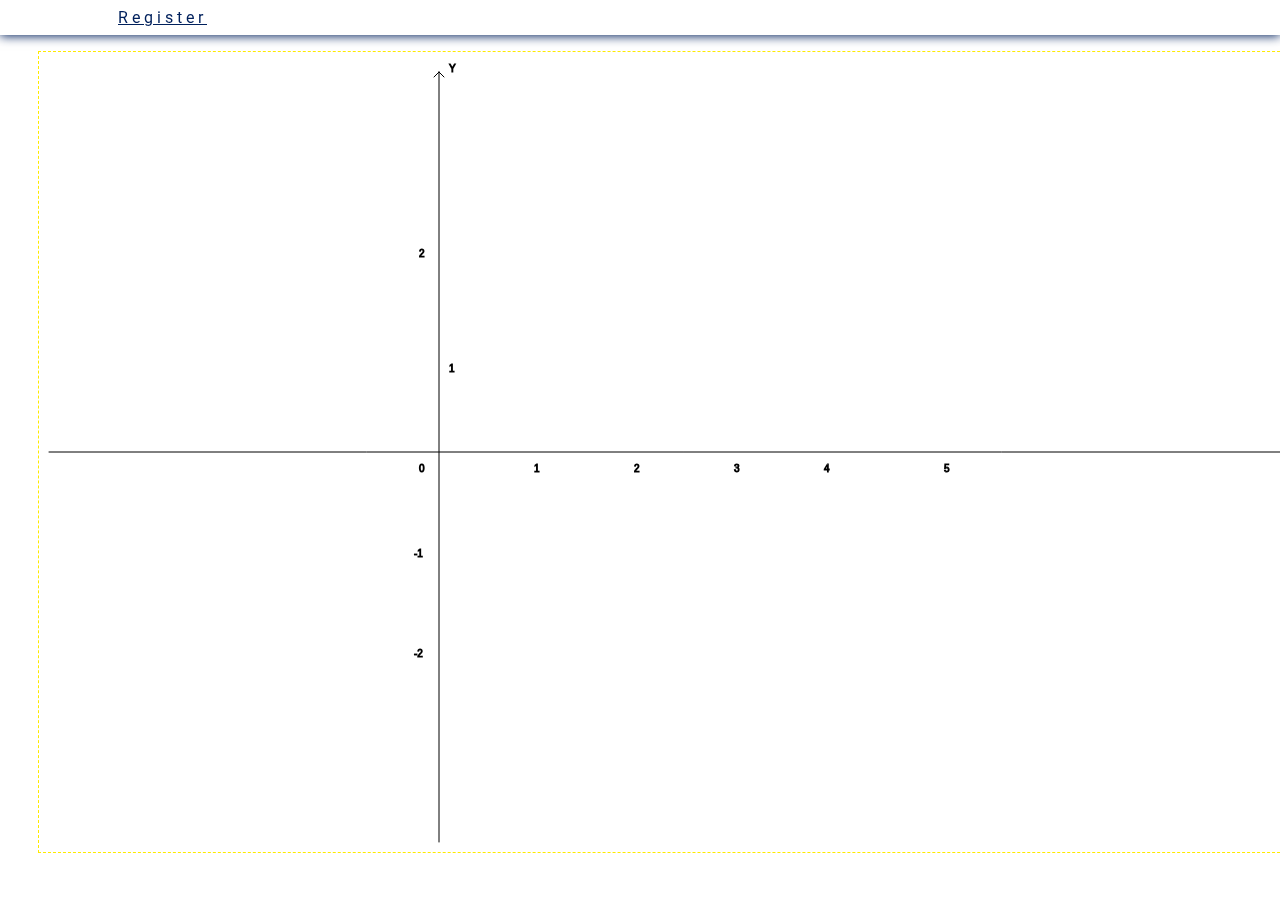
<file: src/canvas.html>
<!DOCTYPE html>
<html lang="en">

<head>
    <meta http-equiv="Content-Type" content="text/html; charset=windows-1251">
    <meta name="Author" lang="ua" content="Стаднічук Сщфія">
    <meta http-equiv="Content-Script-Type" content="text/javascript">
    <meta name="Description" content="Web-сторiнка, Web Developer's Handbook.HTML Reference.">
    <meta name="Keywords" content="Web-сторiнка, растрова графіка ">
    <link rel="stylesheet" href="../mycss/canvas.css">
    <link rel="stylesheet" href="../mycss/info.css">
    <link href="https://fonts.googleapis.com/css2?family=Lato:wght@300&family=Open+Sans&family=Roboto&display=swap"
        rel="stylesheet">
    <link rel="stylesheet" href="https://cdnjs.cloudflare.com/ajax/libs/font-awesome/4.7.0/css/font-awesome.min.css">
    <link rel="stylesheet" href="https://use.fontawesome.com/releases/v5.2.0/css/all.css"
        integrity="sha384-hWVjflwFxL6sNzntih27bfxkr27PmbbK/iSvJ+a4+0owXq79v+lsFkW54bOGbiDQ" crossorigin="anonymous">
    <title>Lab 8 (Сторінка растрової графіки)</title>
</head>

<body>
    <header class="header">
        <div class="header-con header-padding">
            <div class="header-right header-padding">
                <ul class="header-list">
                    <li><a class="hover" href="./register.html"><u>Register</u></a></li>
                </ul>
            </div>
        </div>
    </header>
    <main>
        <div class="main-content">
            <!-- <h1> Лабораторна робота №8. Приклад. </h1> -->
            <canvas id="drawingCanvas" width="1300" height="800">Браузер не підтримує тег
                canvas</canvas>
            <div style="display: flex; flex-direction: column;">
                <button style="width: 150px; padding: 10px;" onclick="getAllFigures()"> Add all figures</button>
                <button style="width: 150px; padding: 10px;" onclick="translateSquares()"> Translate scare </button>
                <button style="width: 150px; padding: 10px;" onclick="reset()"> Reset</button>
                <button style="width: 150px; padding: 10px;" onclick="moveCircle()">Add
                    circle</button>
                <button style="width: 150px; padding: 10px" id="clearId" onclick="moveCircle()">Initial
                    circle</button>
            </div>
        </div>
    </main>
    <script src="https://ajax.googleapis.com/ajax/libs/jquery/2.1.1/jquery.min.js"></script>
    <script src="../js/canvasScript.js"> </script>
</body>

</html>
</file>
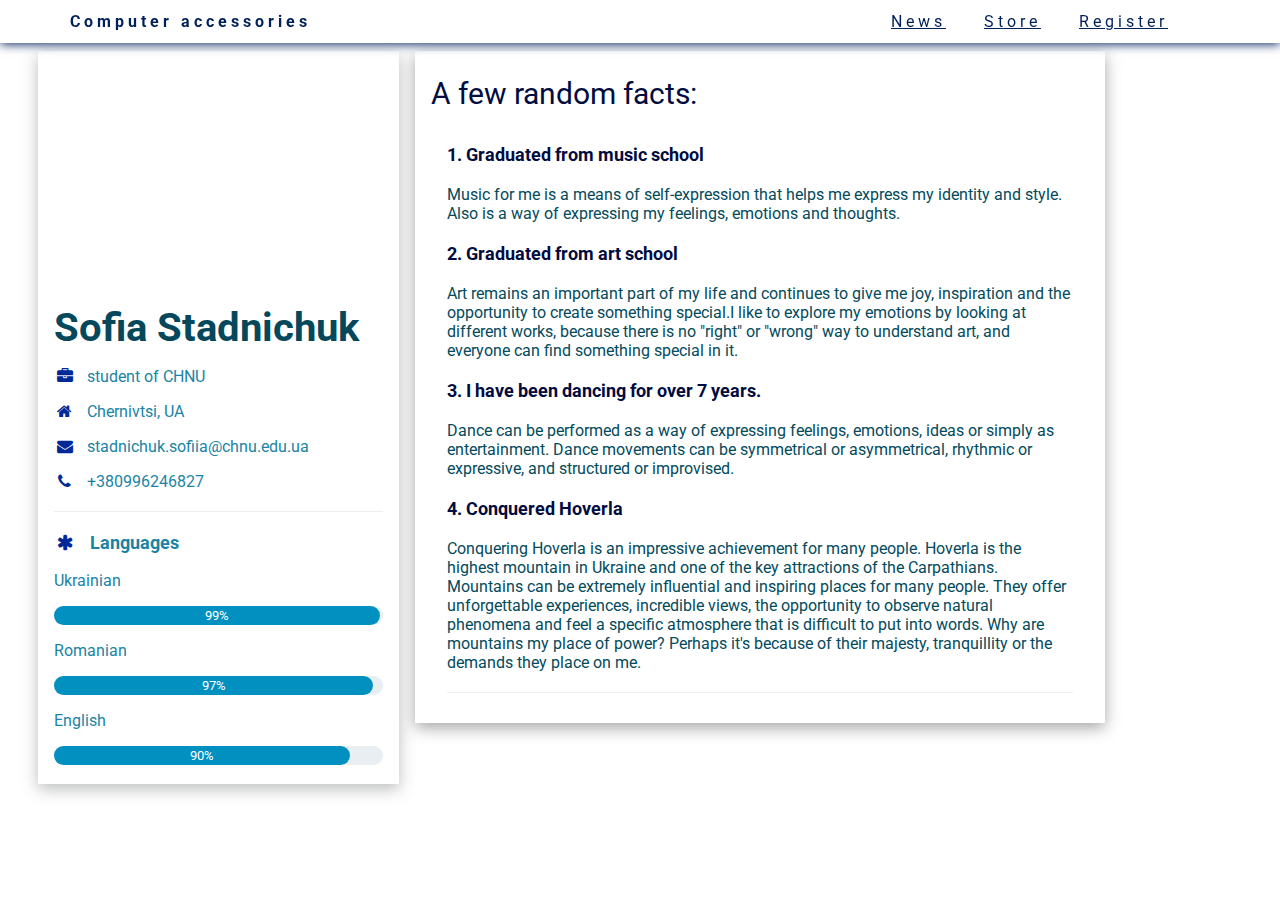
<file: src/info.html>
<!DOCTYPE html>
<html lang="en">

<head>
    <meta charset="UTF-8">
    <meta http-equiv="X-UA-Compatible" content="IE=edge">
    <link rel="stylesheet" href="../mycss/info.css">
    <link href="https://fonts.googleapis.com/css2?family=Lato:wght@300&family=Open+Sans&family=Roboto&display=swap"
        rel="stylesheet">
    <link rel="stylesheet" href="https://cdnjs.cloudflare.com/ajax/libs/font-awesome/4.7.0/css/font-awesome.min.css">
    <title>Who am I?</title>
</head>

<body>
    <header class="header">
        <div class="header-con header-padding">
            <a class="hover" href=""><b>Computer accessories</b></a>
            <div class="header-right header-padding">
                <ul class="header-list">
                    <li><a class="hover" href="./news.html" target="_blank"><u>News</u></a></li>
                    <li><a class="hover" href="../index.html"><u>Store</u></a></li>
                    <li><a class="hover" href="./register.html"><u>Register</u></a></li>
                </ul>
            </div>
        </div>
    </header>
    <main>
        <div class="main-content">
            <div class="left">
                <div class="left-img">
                    <h2 class="left-h">Sofia Stadnichuk</h2>
                </div>
                <div class="left-text">
                    <p><i class="fa fa-briefcase fa-fw icons"></i> student of CHNU</p>
                    <p><i class="fa fa-home fa-fw icons"></i> Chernivtsi, UA</p>
                    <p><i class="fa fa-envelope fa-fw icons"></i> stadnichuk.sofiia@chnu.edu.ua</p>
                    <p><i class="fa fa-phone fa-fw icons"></i> +380996246827</p>
                    <hr>
                    <p class="p-large"><b><i class="fa fa-asterisk fa-fw icons"></i> Languages</b></p>
                    <p>Ukrainian</p>
                    <div class="div-light-grey">
                        <div class="div-round" style="width: 99%;">99%</div>
                    </div>
                    <p>Romanian</p>
                    <div class="div-light-grey">
                        <div class="div-round" style="width: 97%;">97%</div>
                    </div>
                    <p>English</p>
                    <div class="div-light-grey">
                        <div class="div-round" style="width: 90%;">90%</div>
                    </div>
                    <br>
                </div>
            </div>
            <div class="right">
                <div class="right-top">
                    <h2 class="right-h">A few random facts:</h2>
                    <div class="right-top-text">
                        <h5>1. Graduated from music school</h5>
                        <p>
                            Music for me is a means of self-expression that helps me express my identity and style.
                            Also is a way of expressing my feelings, emotions and thoughts.
                        </p>
                        <h5>2. Graduated from art school</h5>
                        <p>
                            Art remains an important part of my life and continues to give me joy, inspiration and the
                            opportunity to create something special.I like to explore my emotions by looking at
                            different works,
                            because there is no "right" or "wrong" way to understand art, and everyone can find
                            something special in it.
                        </p>
                        <h5>3. I have been dancing for over 7 years.</h5>
                        <p>
                            Dance can be performed as a way of expressing feelings, emotions, ideas or simply as
                            entertainment.
                            Dance movements can be symmetrical or asymmetrical, rhythmic or expressive, and structured
                            or improvised.
                        </p>
                        <h5>4. Conquered Hoverla</h5>
                        <p>
                            Conquering Hoverla is an impressive achievement for many people.
                            Hoverla is the highest mountain in Ukraine and one of the key attractions of the
                            Carpathians.
                            Mountains can be extremely influential and inspiring places for many people. They offer
                            unforgettable experiences, incredible views,
                            the opportunity to observe natural phenomena and feel a specific atmosphere that is
                            difficult to put into words.
                            Why are mountains my place of power? Perhaps it's because of their majesty, tranquillity or
                            the demands they place on me.
                        </p>
                        <hr>
                    </div>
                </div>
            </div>
        </div>
    </main>
</body>

</html>
</file>
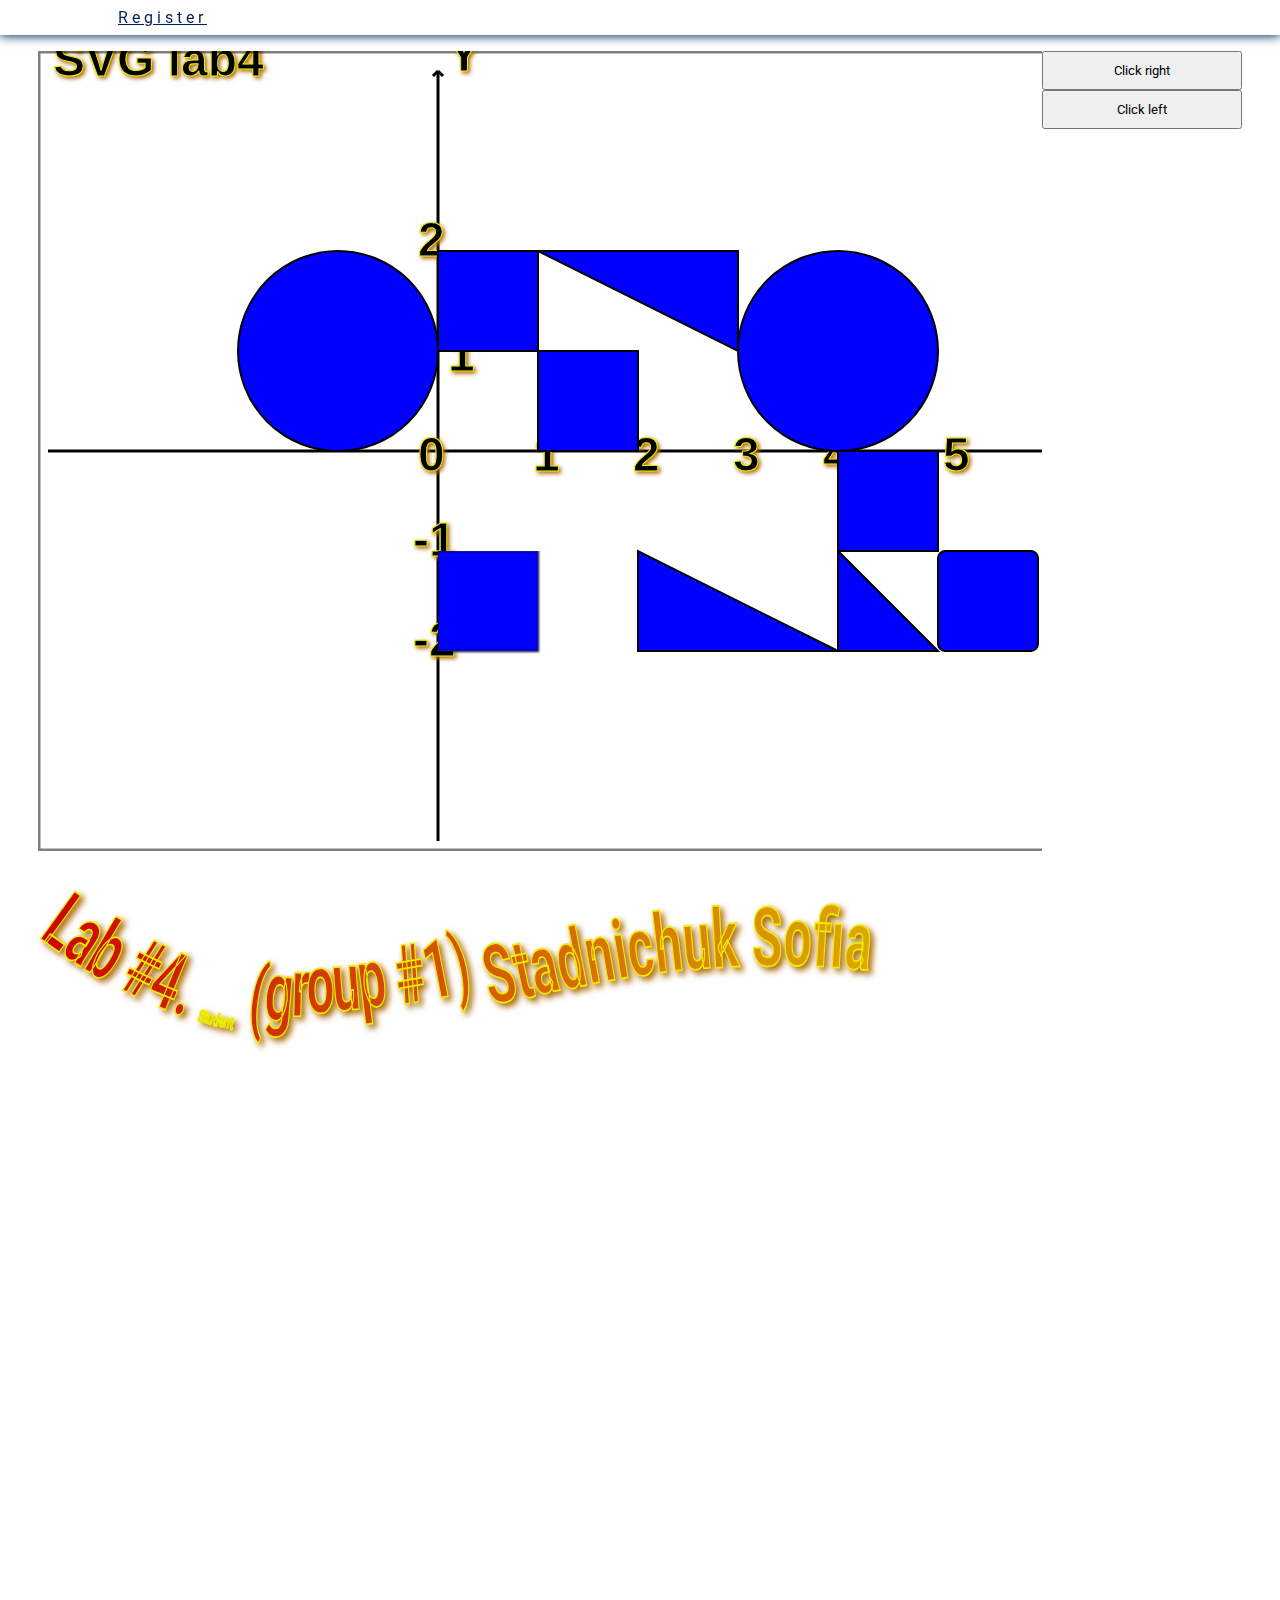
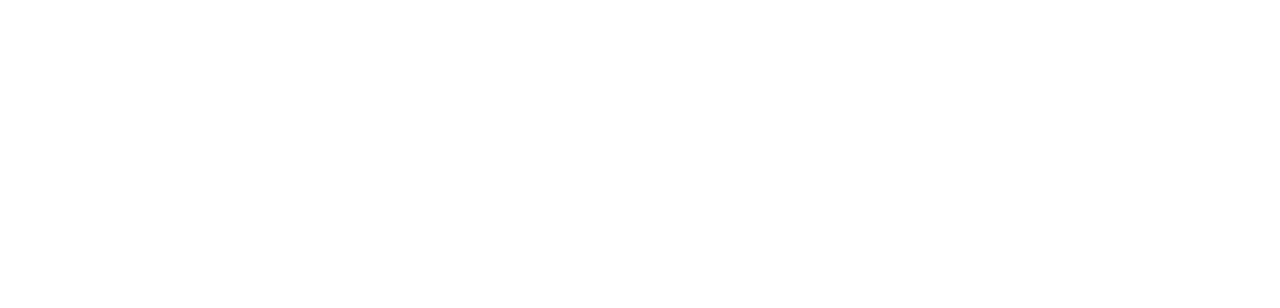
<file: src/svg.html>
<!DOCTYPE svg PUBLIC "-//W3C//DTD SVG 1.1//EN" "http://www.w3.org/Graphics/SVG/1.1/DTD/svg11.dtd">
<html lang="en">
<?xml version="1.0" encoding="utf-8" standalone="yes"?>

<head>
    <meta http-equiv="Content-Type" content="text/html; charset=windows-1251">
    <meta name="Author" lang="ua" content="Стаднічук Софія">
    <meta http-equiv="Content-Script-Type" content="text/javascript">
    <meta name="Description" content="Web-сторiнка, Web Developer's Handbook.HTML Reference.">
    <meta name="Keywords" content="Web-сторiнка, растрова графіка ">
    <link rel="stylesheet" href="../mycss/canvas.css">
    <link rel="stylesheet" href="../mycss/info.css">
    <link href="https://fonts.googleapis.com/css2?family=Lato:wght@300&family=Open+Sans&family=Roboto&display=swap"
        rel="stylesheet">
    <link rel="stylesheet" href="https://cdnjs.cloudflare.com/ajax/libs/font-awesome/4.7.0/css/font-awesome.min.css">
    <link rel="stylesheet" href="https://use.fontawesome.com/releases/v5.2.0/css/all.css"
        integrity="sha384-hWVjflwFxL6sNzntih27bfxkr27PmbbK/iSvJ+a4+0owXq79v+lsFkW54bOGbiDQ" crossorigin="anonymous">
    <title>Lab 4 (svg)</title>
</head>

<body>
    <header class="header">
        <div class="header-con header-padding">
            <div class="header-right header-padding">
                <ul class="header-list">
                    <li><a class="hover" href="./register.html"><u>Register</u></a></li>
                </ul>
            </div>
        </div>
    </header>
    <main>
        <div class="main-content" style="display: flex; flex-direction: column;">
            <div style="display: flex; flex-direction: row;">
                <svg version=" 1.1" baseProfile="full" xmlns="http://www.w3.org/2000/svg"
                    xmlns:xlink="http://www.w3.org/1999/xlink" xmlns:ev="http://www.w3.org/2001/xml-events"
                    width="1300px" height="800px" id="transformCircle">
                    <defs>
                        <!-- <filter id="f1" x="0" y="0">
                            <feGaussianBlur in="SourceGraphic" stdDeviation="5" />
                        </filter> -->
                        <!-- <filter id="f2" x="0" y="0">
                            <feOffset result="offOut" in="SourceGraphic" dx="15" dy="15" />
                            <feBlend in="SourceGraphic" in2="offOut" mode="normal" />
                        </filter> -->
                        <g fill="grey" transform="rotate(-10 50 100)
                                   translate(-36 45.5)
                                   skewX(40)
                                   scale(1 0.5)">
                            <path id="heart"
                                d="M 10,30 A 20,20 0,0,1 50,30 A 20,20 0,0,1 90,30 Q 90,60 50,90 Q 10,60 10,30 z" />
                        </g>
                    </defs>

                    <text x="15" y="25" font-size="14">SVG lab4 </text>
                    <rect x="0" y="0" width="1300" height="800" fill="none" stroke="black" stroke-width="5px"
                        stroke-opacity="0.5" />

                    <line x1="10" y1="400" x2="1280" y2="400" stroke="black" stroke-width="3" />
                    <line x1="1280" y1="400" x2="1270" y2="395" stroke="black" stroke-width="3" />
                    <line x1="1280" y1="400" x2="1270" y2="405" stroke="black" stroke-width="3" />

                    <line x1="400" y1="20" x2="400" y2="790" stroke="black" stroke-width="3" />
                    <line x1="400" y1="20" x2="405" y2="25" stroke="black" stroke-width="3" />
                    <line x1="400" y1="20" x2="395" y2="25" stroke="black" stroke-width="3" />

                    <text x="410" y="20" font-size="20">Y</text>
                    <text x="1280" y="420" font-size="20">X</text>

                    <text x="380" y="205" font-size="20">2</text>
                    <text x="410" y="320" font-size="20">1</text>
                    <text x="380" y="420" font-size="20">0</text>
                    <text x="375" y="505" font-size="20">-1</text>
                    <text x="375" y="605" font-size="20">-2</text>

                    <text x="495" y="420" font-size="20">1</text>
                    <text x="595" y="420" font-size="20">2</text>
                    <text x="695" y="420" font-size="20">3</text>
                    <text x="785" y="420" font-size="20">4</text>
                    <text x="905" y="420" font-size="20">5</text>

                    <circle cx="300" cy="300" r="100" fill="blue" stroke="black" stroke-width="2" id="leftCircle" />
                    <circle cx="300" cy="300" r="100" fill="blue" stroke="black" stroke-width="2"
                        transform="translate(500)" />

                    <rect x="400" y="200" width="100" height="100" fill="blue" stroke="black" stroke-width="2" />
                    <rect x="400" y="200" width="100" height="100" fill="blue" stroke="black" stroke-width="2"
                        transform="translate(100, 100) rotate(0)" />
                    <rect x="400" y="500" width="100" height="100" fill="blue" stroke="black" stroke-width="2"
                        filter="url(#f1)" />
                    <rect x=" 800" y="400" width="100" height="100" fill="blue" stroke="black" stroke-width="2" />
                    <rect x="900" y="500" width="100" height="100" fill="blue" stroke="black" stroke-width="2">
                        <animate attributeName="rx" values="0;50;0" dur="10s" repeatCount="3" />
                    </rect>

                    <polygon points="500,200 700,200 700,300" stroke="black" stroke-width="2" fill="blue" />
                    <polygon points="600,500 600,600 800,600" stroke="black" stroke-width="2" fill="blue"
                        filter="url(#f2)" />
                    <polygon points="800,500 800,600 900,600" stroke="black" stroke-width="2" fill="blue" />
                </svg>
                <div style="display: flex; flex-direction: column;">
                    <button type="button" style="width: 200px; padding: 10px;" onclick="runRightCircle()">Click
                        right</button>
                    <button type="button" style="width: 200px; padding: 10px" onclick="runLeftCircle()">Click
                        left</button>
                </div>
            </div>
            <!-- <div>
                <svg viewBox="0 0 10 10" xmlns="http://www.w3.org/2000/svg">
                    <rect width="10" height="10">
                        <animate attributeName="rx" values="0;5;0" dur="10s" repeatCount="indefinite" />
                    </rect>
                </svg>
            </div> -->
            <div>
                <svg xmlns="http://www.w3.org/2000/svg" xmlns:xlink="http://www.w3.org/1999/xlink"
                    viewBox="0 0 700 300">
                    <defs>
                        <path id="MyPath" d="M 0 50 C  200 200 300   0 600 100 " />
                        <linearGradient id="grad">
                            <stop stop-color="#c00" />
                            <stop stop-color="#da0" offset="100%" />
                        </linearGradient>
                    </defs>

                     <text fill="url(#grad)" textLength="500" lengthAdjust="spacingAndGlyphs" kerning="auto">
                        <textPath xlink:href="#MyPath" method="stretch" spacing="auto">
                            Lab #4.
                            <tspan fill="#bbc42a" font-size="10">Student</tspan>
                            <tspan dy="-5 -4 -3 -2 -1 0 1">(group #1)</tspan>
                            <tspan dy="10">Stadnichuk Sofia</tspan>
                        </textPath>
                    </text>
                </svg>
            </div>
            <!-- <div>
                <svg xmlns="http://www.w3.org/2000/svg" xmlns:xlink="http://www.w3.org/1999/xlink" width="1000"
                    height="400">
                    <path id="path" stroke-width="20" />
                </svg>
            </div> -->
            <div>
                <svg xmlns="http://www.w3.org/2000/svg" xmlns:xlink="http://www.w3.org/1999/xlink"
                    viewBox="0 0 700 300">
                    <defs>
                        <filter id="f1" x="0" y="0">
                            <feGaussianBlur in="SourceGraphic" stdDeviation="1" />
                        </filter>
                    </defs>
                </svg>
            </div>
            <!-- <div>
                <svg version="1.1" id="ls_svg" xmlns="http://www.w3.org/2000/svg"
                    xmlns:xlink="http://www.w3.org/1999/xlink" x="0px" y="0px" viewBox="0 0 700 300"
                    xml:space="preserve">
                    <circle id="leftCircle" class="circles" cx="100" cy="100" r="100" />
                </svg>
            </div> -->
        </div>
    </main>
    <script src="https://ajax.googleapis.com/ajax/libs/jquery/2.1.1/jquery.min.js"></script>
    <script src="../js/canvasScript.js"> </script>
</body>

</html>
</file>
<file: mycss/canvas.css>
canvas { 
    border: 1px dashed rgb(255, 234, 0);
}
body {
    bgcolor : #cccccc;
}

svg text {
    stroke: #ee0;
    font-family: sans-serif;
    font-weight: bold;
    font-size: 3em;
    filter: drop-shadow(2px 2px 2px #a60);
}
</file>
<file: mycss/info.css>
*{
    box-sizing: border-box;
    font-style: normal; 
    font-family: 'Roboto', sans-serif;
}
body{
    margin: 0
}
ul{
    list-style: none;
}
.header{
    position: fixed;
    width: 100%;
    background-color: #fff;
    box-shadow: 0 1px 10px 0 rgb(0, 32, 92);
}
.header-con{
    display: flex;
    justify-content: space-between;
    width: 100%;
}
.header-padding{
    padding: 4px 48px;
}
.header a{
    text-decoration: none;
    color: rgb(0, 32, 92);
    padding: 8px 16px;
    letter-spacing: 4px;
}
.header-list{
    display: flex;
    list-style: none;
    margin: 0;
    padding: 0;
}
.header-right{
    display: flex;
    align-items: center;
}
.header-con a{
    position: relative;
    padding-left: 22px;
}

.main-content{
    padding: 4% 3% 2%;
    display: flex;
}
.left {
    width: 30%;
    box-shadow: rgba(64, 65, 66, 0.35) 0px 5px 15px;
}
.center {
    width: 10%;
}
.right{
    width: 60%;
    display: flex;
    flex-flow: column wrap;
}
.left-img{
    background-image: url('https://i.pinimg.com/564x/cf/09/ac/cf09ac0f9c0c3dcc9ad0f2378e25e9fd.jpg');
    background-position: center;
    height: 300px;
    display: flex;
}
.left-h{
    align-self: flex-end;
    font-size: 40px;
    margin: 0px 16px;
    font-weight: bolder;
    color: #05485c;
}
.left-text{
    padding: 0 16px;
    color: #1b84a4;
}
hr{
    border: 0;
    border-top: 1px solid #eee;
    margin: 20px 0;
}
.p-large{
    font-size: 18px;
    margin: 18px 0;
}
.icons{
    font-size: 4px;
    margin: 0 8px 0 0;
    color: #002896;
}
.div-light-grey{
    background-color: #e8eef1;
    border-radius: 15px;
} 
.div-round{
    background-color: #0190c0;
    border-radius: 15px;
    color: white;
    text-align: center;
    font-size: 13px;
    padding: 2px 0;
}
.right{
    color: #020c3f;
    padding: 0 16px;
}
.right-top{
    padding: 10px 16px;
    box-shadow: rgba(0, 0, 0, 0.35) 0px 5px 15px;
    margin-bottom: 16px;
}
.right-h{
    font-size: 30px;
    font-weight: normal;
    margin: 15px 0 33px 0;
}
.right-top-text {
    padding: 0 16px;
}
h5{
    font-size: 18px;
    margin: 20px 0;
}
h6{
    font-size: 16px;
    margin: 20px 0;
    font-weight: 300;
}
.h6-icon{
    margin: 0 16px 0 0;
    font-size: 1.3em;
    color: #000296;
}
span{
    background-color: #009688;
    color: white;
    padding: 2px 8px;
    border-radius: 4px;
    font-style: normal;
    font-weight: 300;
}
.right-top-text p{
    margin: 6px 0;
    color: #034a5c;
}
.right-bot{
    box-shadow: rgba(0, 0, 0, 0.35) 0px 5px 15px;
    padding: 10px 16px;
} 
.footer-hover:hover{
    opacity: 0.6;
}

#fs-frm input,
#fs-frm select,
#fs-frm textarea,
#fs-frm fieldset,
#fs-frm optgroup,
#fs-frm label,
#fs-frm #card-element:disabled {
    font-family: inherit;
    font-size: 100%;
    color: inherit;
    border: none;
    border-radius: 0;
    display: block;
    width: 100%;
    padding: 0;
    margin: 0;
    -webkit-appearance: none;
    -moz-appearance: none;
}

#fs-frm label,
#fs-frm legend,
#fs-frm ::placeholder {
    font-size: .825rem;
    margin-bottom: .5rem;
    padding-top: .2rem;
    display: flex;
    align-items: baseline;
}

/* border, padding, margin, width */
#fs-frm input,
#fs-frm select,
#fs-frm textarea,
#fs-frm #card-element {
    border: 1px solid rgba(0, 0, 0, 0.2);
    background-color: rgba(255, 255, 255, 0.9);
    padding: .75em 1rem;
    margin-bottom: 1.5rem;
}

#fs-frm input:focus,
#fs-frm select:focus,
#fs-frm textarea:focus {
    background-color: white;
    outline-style: solid;
    outline-width: thin;
    outline-color: gray;
    outline-offset: -1px;
}

#fs-frm [type="text"],
#fs-frm [type="email"] {
    width: 100%;
}

#fs-frm [type="button"],
#fs-frm [type="submit"],
#fs-frm [type="reset"] {
    width: auto;
    cursor: pointer;
    -webkit-appearance: button;
    -moz-appearance: button;
    appearance: button;
}

#fs-frm [type="button"]:focus,
#fs-frm [type="submit"]:focus,
#fs-frm [type="reset"]:focus {
    outline: none;
}

#fs-frm [type="submit"],
#fs-frm [type="reset"] {
    margin-bottom: 0;
}

#fs-frm select {
    text-transform: none;
}

#fs-frm [type="checkbox"] {
    -webkit-appearance: checkbox;
    -moz-appearance: checkbox;
    appearance: checkbox;
    display: inline-block;
    width: auto;
    margin: 0 .5em 0 0 !important;
}

#fs-frm [type="radio"] {
    -webkit-appearance: radio;
    -moz-appearance: radio;
    appearance: radio;
}

/* address, locale */
#fs-frm fieldset.locale input[name="city"],
#fs-frm fieldset.locale select[name="state"],
#fs-frm fieldset.locale input[name="postal-code"] {
    display: inline;
}

#fs-frm fieldset.locale input[name="city"] {
    width: 52%;
}

#fs-frm fieldset.locale select[name="state"],
#fs-frm fieldset.locale input[name="postal-code"] {
    width: 20%;
}

#fs-frm fieldset.locale input[name="city"],
#fs-frm fieldset.locale select[name="state"] {
    margin-right: 3%;
}

.autocomplete {
    /*the container must be positioned relative:*/
    position: relative;
    display: inline-block;
  }
  input {
    border: 1px solid transparent;
    background-color: #f1f1f1;
    padding: 10px;
    font-size: 16px;
  }
  input[type=text] {
    background-color: #f1f1f1;
    width: 100%;
  }
  input[type=submit] {
    background-color: DodgerBlue;
    color: #fff;
  }
  .autocomplete-items {
    position: absolute;
    border: 1px solid #d4d4d4;
    border-bottom: none;
    border-top: none;
    z-index: 99;
    /*position the autocomplete items to be the same width as the container:*/
    top: 100%;
    left: 0;
    right: 0;
  }
  .autocomplete-items div {
    padding: 10px;
    cursor: pointer;
    background-color: #fff;
    border-bottom: 1px solid #d4d4d4;
  }
  .autocomplete-items div:hover {
    /*when hovering an item:*/
    background-color: #e9e9e9;
  }
  .autocomplete-active {
    /*when navigating through the items using the arrow keys:*/
    background-color: DodgerBlue !important;
    color: #ffffff;
  }
  details .social {
    padding: 15px;
    margin: 5px;
    border-radius: 6px;
    position: relative;
    overflow: hidden;
  }

  .social a:hover {
    background-color: darkred;
    color: white;
    -webkit-transition: background-color 0.6s ease-out, color 0.6s ease-out;
    -moz-transition: background-color 0.6s ease-out, color 0.6s ease-out;
    -o-transition: background-color 0.6s ease-out, color 0.6s ease-out;
    transition: background-color 0.6s ease-out, color 0.6s ease-out;
  }
</file>
